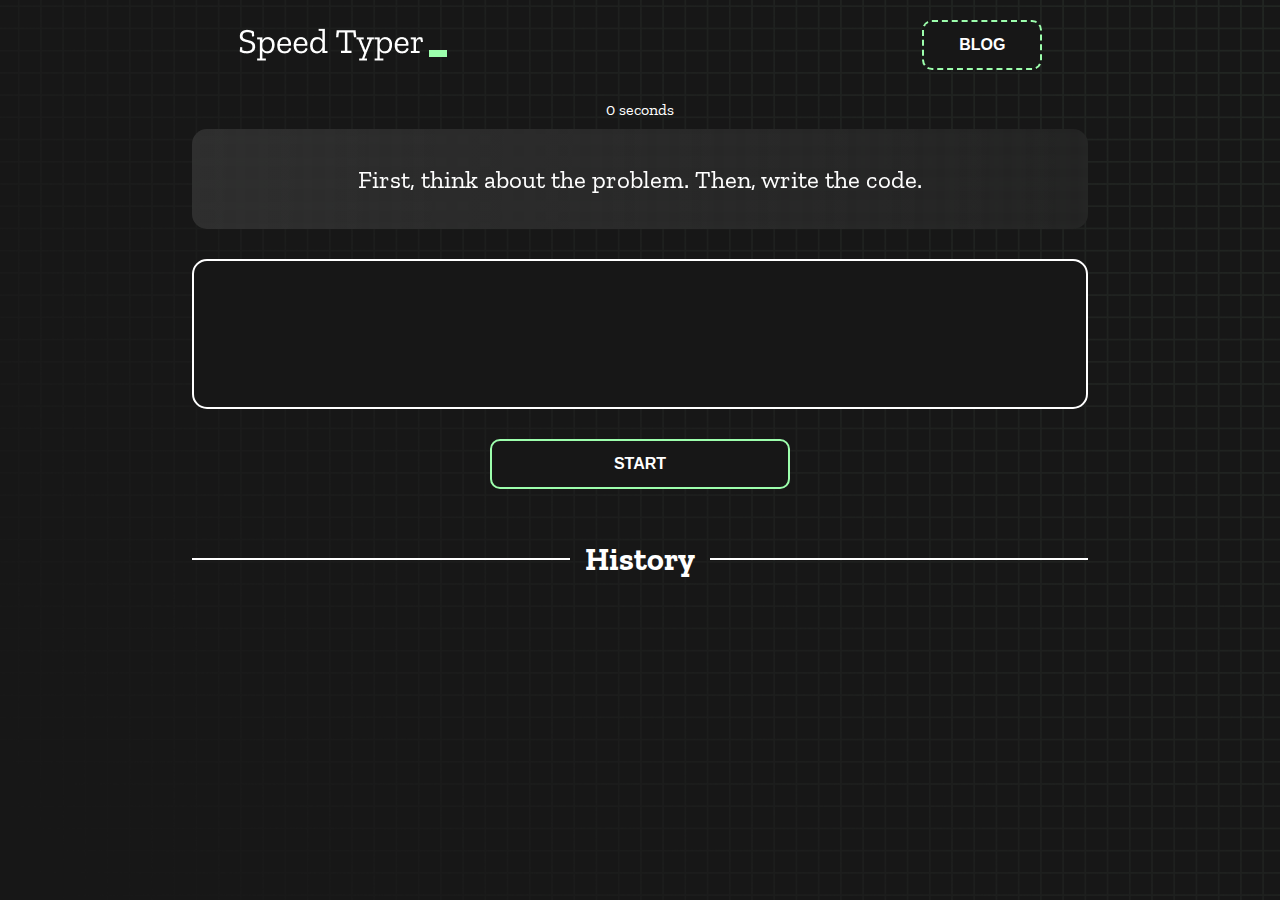
<file: index.html>
<!DOCTYPE html>
<html lang="en">
  <head>
    <meta charset="UTF-8" />
    <meta http-equiv="X-UA-Compatible" content="IE=edge" />
    <meta name="viewport" content="width=device-width, initial-scale=1.0" />
    <title>Speed Monster</title>
    <link rel="stylesheet" href="styles.css" />
    <link rel="preconnect" href="https://fonts.googleapis.com" />
    <link rel="preconnect" href="https://fonts.gstatic.com" crossorigin />
    <link
      href="https://fonts.googleapis.com/css2?family=Zilla+Slab:wght@300;400;500&display=swap"
      rel="stylesheet"
    />
  </head>
  <body>
    <!-- <a class="blog" href="blog.html">Blog</a> -->
    <div class="header-nav">
      <h1 class="title"><img src="./logo.png" /></h1>
      <a href="blog.html"><button class="blog">BLOG</button> </a>
    </div>
    
    <div id="show-time">0 seconds</div>

    <div class="box-container">
      <div id="question"></div>

      <div id="display" class="inactive"></div>

      <div class="buttons">
        <button id="starts">START</button>
      </div>

      <div class="divider-container">
        <div class="line"></div>
        <h1 class="title2">History</h1>
        <div class="line"></div>
      </div>
      <div id="histories"></div>


    </div>

    <div id="countdown"></div>
    <div id="modal-background" class="hidden"></div>
    <div id="result" class="hidden"></div>

    <script src="./history.js"></script>
    <script src="./script.js"></script>
  </body>
</html>
</file>
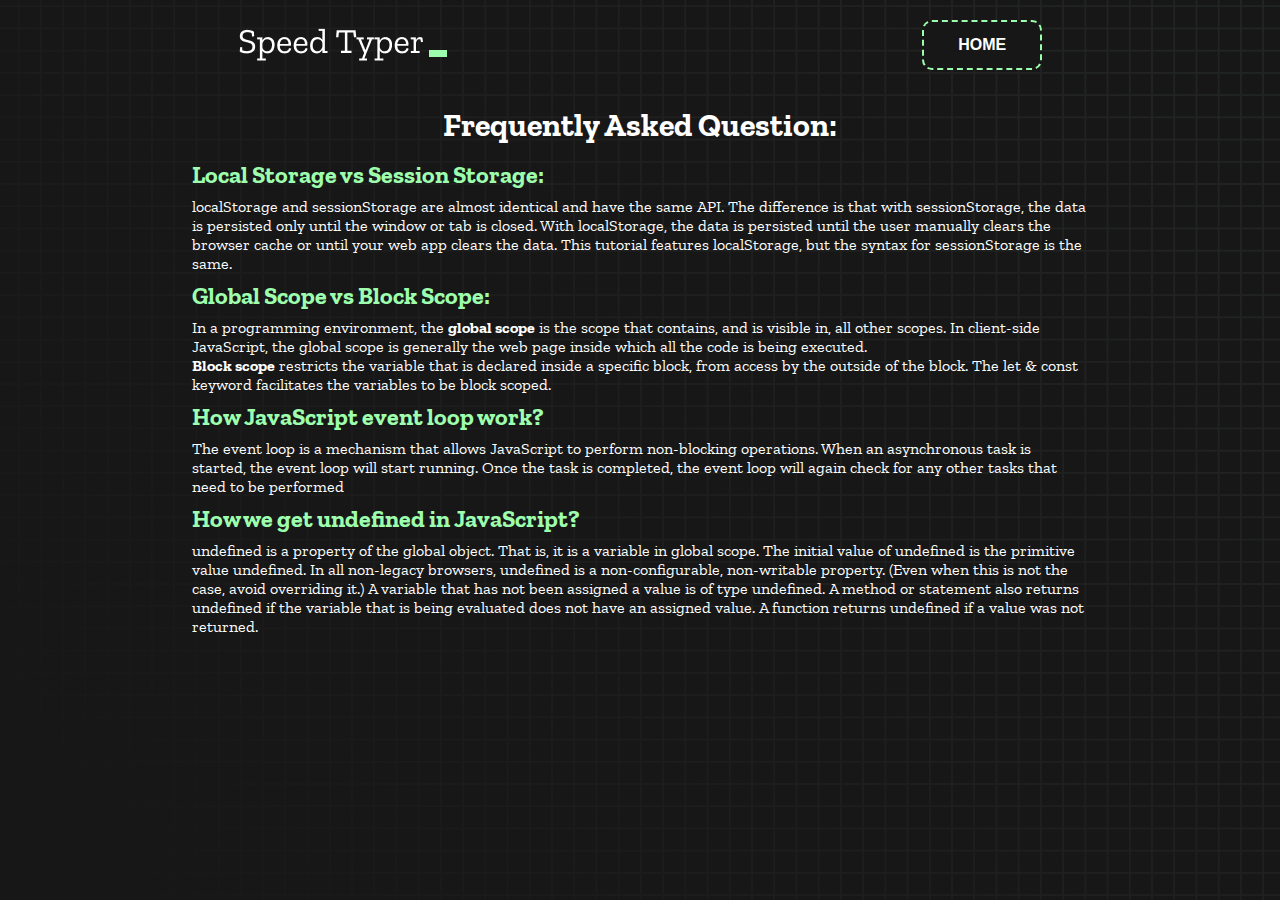
<file: blog.html>
<!DOCTYPE html>
<html lang="en">
  <head>
    <meta charset="UTF-8" />
    <meta http-equiv="X-UA-Compatible" content="IE=edge" />
    <meta name="viewport" content="width=device-width, initial-scale=1.0" />
    <title>Blog</title>
    <link rel="stylesheet" href="styles.css" />
    <link rel="preconnect" href="https://fonts.googleapis.com" />
    <link rel="preconnect" href="https://fonts.gstatic.com" crossorigin />
    <link
      href="https://fonts.googleapis.com/css2?family=Zilla+Slab:wght@300;400;500&display=swap"
      rel="stylesheet"
    />
  </head>
  <body>
    <div class="header-nav">
      <h1 class="title"><img src="./logo.png" /></h1>
      <a href="index.html"><button class="blog">HOME</button> </a>
    </div>
    <div class="faq">
      <h1>Frequently Asked Question:</h1>
      <h2>Local Storage vs Session Storage:</h2>
      <p>
        localStorage and sessionStorage are almost identical and have the same
        API. The difference is that with sessionStorage, the data is persisted
        only until the window or tab is closed. With localStorage, the data is
        persisted until the user manually clears the browser cache or until your
        web app clears the data. This tutorial features localStorage, but the
        syntax for sessionStorage is the same.
      </p>
      <h2>Global Scope vs Block Scope:</h2>
      <p>
        In a programming environment, the <b>global scope</b> is the scope that
        contains, and is visible in, all other scopes. In client-side
        JavaScript, the global scope is generally the web page inside which all
        the code is being executed. <br />
        <b>Block scope</b> restricts the variable that is declared inside a
        specific block, from access by the outside of the block. The let & const
        keyword facilitates the variables to be block scoped.
      </p>
      <h2>How JavaScript event loop work?</h2>
      <p>
        The event loop is a mechanism that allows JavaScript to perform
        non-blocking operations. When an asynchronous task is started, the event
        loop will start running. Once the task is completed, the event loop will
        again check for any other tasks that need to be performed
      </p>
      <h2>How we get undefined in JavaScript?</h2>
      <p>
        undefined is a property of the global object. That is, it is a variable
        in global scope. The initial value of undefined is the primitive value
        undefined. In all non-legacy browsers, undefined is a non-configurable,
        non-writable property. (Even when this is not the case, avoid overriding
        it.) A variable that has not been assigned a value is of type undefined.
        A method or statement also returns undefined if the variable that is
        being evaluated does not have an assigned value. A function returns
        undefined if a value was not returned.
      </p>
    </div>
  </body>
</html>
</file>
<file: styles.css>
* {
  padding: 0;
  margin: 0;
  box-sizing: border-box;
}

body {
  background-image: url("./bg.png");
  background-size: cover;
  background-position: left top;
  font-family: "Zilla Slab", serif;
}

.box-container {
  width: 70%;
  margin: 0 auto;
}

#question {
  height: 100px;
  padding: 0 50px ;
  display: flex;
  align-items: center;
  justify-content: center;
  color: white;
  font-size: 25px;
  border-radius: 15px;
  background: rgb(255, 255, 255);
  background: linear-gradient(
    92.49deg,
    rgba(255, 255, 255, 0.1) 0.18%,
    rgba(255, 255, 255, 0.05) 99.85%
  );
  backdrop-filter: blur(5px);
  margin-bottom: 30px;
}

#display {
  height: 150px;
  display: flex;
  flex-wrap: wrap;
  align-items: center;
  padding-left: 5rem;
  color: white;
  font-size: 32px;
  background-color: #171717;
  border: 2px solid #9dffad;
  border-radius: 15px;
}

#countdown {
  position: fixed;
  height: 100vh;
  width: 100vw;
  background-color: rgba(0, 0, 0, 0.8);
  top: 0;
  left: 0;
  display: flex;
  align-items: center;
  justify-content: center;
  font-size: 3rem;
  color: white;
  display: none;
}
#result {
  position: fixed;
  top: 50%; 
  left: 50%;
  transform: translate(-50%, -50%);
  height: 250px;
  width: 400px;
  background-color: #171717;
  border-radius: 15px;
  border: 2px solid #9dffad;
  color: white;
  text-align: center;
  padding: 2rem;
}
#show-time{
  text-align: center;
  color: white;
  margin: 10px 0;
}

.green {
  color: #9dffad;
}
.red {
  color: #eb6565;
}
.bold {
  font-weight: 700;
}
.inactive {
  border: 2px solid white !important;
}
.hidden {
  display: none;
}
.title {
  text-align: center;
  color: white;
  margin: 20px 0;
}

.divider-container {
  height: 80px;
  display: flex;
  justify-content: center;
  align-items: center;
  gap: 15px;
  margin: 0 auto;
}

.line {
  height: 2px;
  background: white;
  width: 100%;
}

.title2 {
  color: white;
  display: block;
}

.buttons {
  display: flex;
  justify-content: center;
  margin: 30px 0;
}
button:hover{
  background-color:#9dffad ;
  color: black;
  border: 2px solid black;
}
button {
  padding: 10px 20px;
  border: none;
  font-size: 16px;
  font-weight: bold;
  width: 300px;
  height: 50px;
  color: white;
  background-color: #171717;
  border-radius: 10px;
  border: 2px solid #9dffad;
  cursor: pointer;
}

#histories {
  display: flex;
  flex-wrap: wrap;
  justify-content: space-around;
}

.card {
  width: 100%;
  height: 100%;
  padding: 50px;
  justify-content: space-between;
  align-items: center;
  padding: 20px 30px;
  color: white;
  border-radius: 15px;
  background: rgb(255, 255, 255);
  background: linear-gradient(
    92.49deg,
    rgba(255, 255, 255, 0.1) 0.18%,
    rgba(255, 255, 255, 0.05) 99.85%
  );
  backdrop-filter: blur(5px);
  margin-bottom: 30px;
}

.history-text{
  margin-top: 10px ;
}
.header-nav{
  display: flex;
  justify-content: space-around;
  align-items: center;
}
.blog{
  width: 120px;
  border: 2px dashed #9dffad ;
}
.blog:hover{
  background-color:#9dffad ;
  color: black;
  border: 2px solid black;
}

.faq{
  width: 70%;
  margin: 0 auto;
  color: white;
}
.faq h1{
  text-align: center;
  margin: 16px 0;
}
.faq h2{
  color: #9dffad;
  margin: 8px 0;
}

#modal-background {
  background: rgb(255, 255, 255);
  background: linear-gradient(
    92.49deg,
    rgba(255, 255, 255, 0.1) 0.18%,
    rgba(255, 255, 255, 0.05) 99.85%
  );
  backdrop-filter: blur(5px);
  height: 100vh;
  width: 100%;
  position: fixed;
  top: 0;
}


@media only screen and (max-width: 575px) {
  .box-container {
    padding: 0 20px;
    width: 100%;
  }
}
@media only screen and (min-width: 576px) {
  #histories{
    display: grid;
    grid-template-columns: repeat(3, 1fr);
    gap: 16px;
  }
}
</file>
